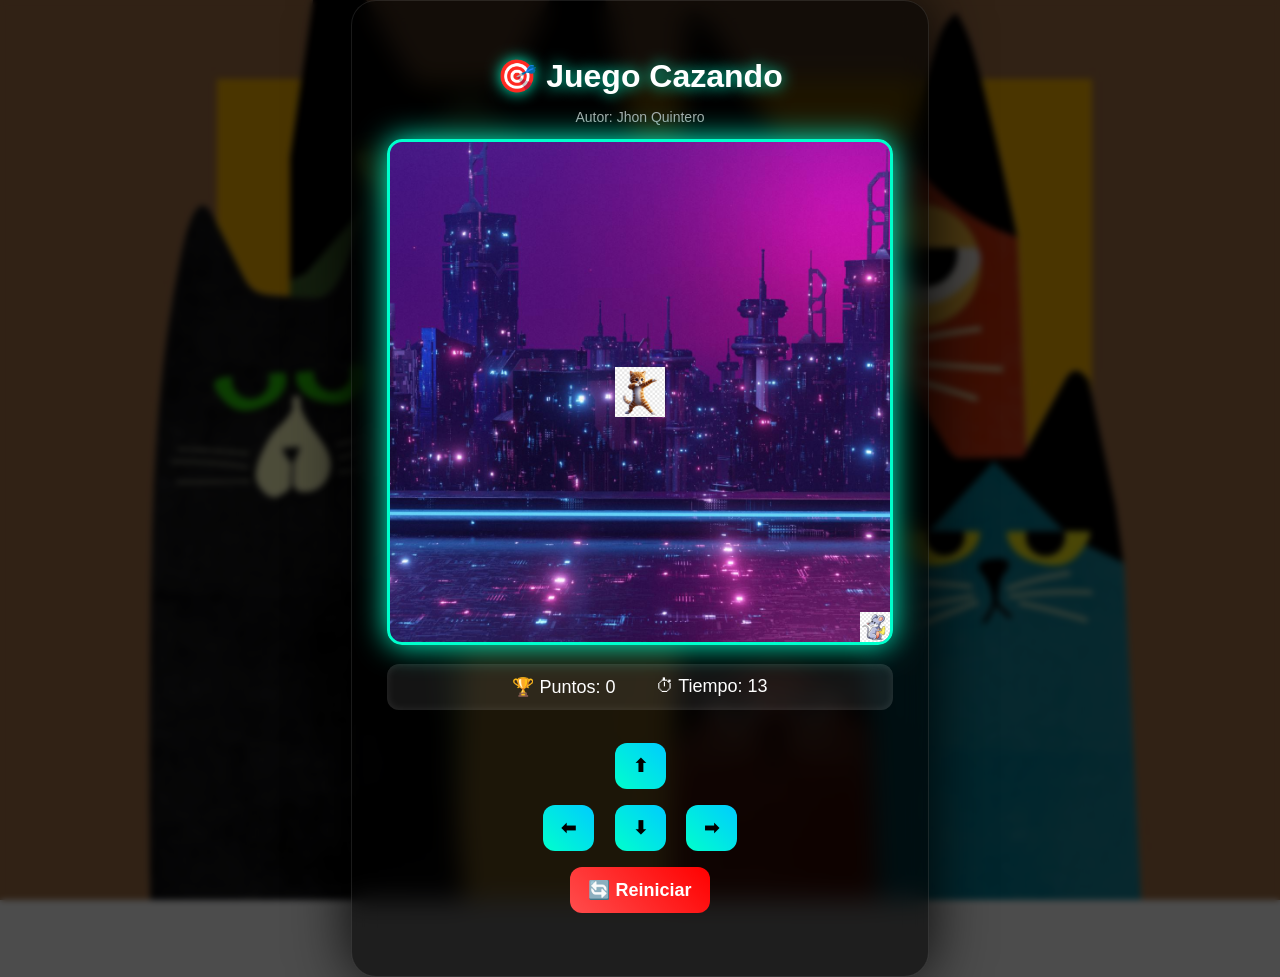
<file: index.html>
<!DOCTYPE html>
<html>
<head>
  <title>Juego Cazando</title>
  <link rel="stylesheet" href="cazando.css">
</head>

<body onload="iniciarJuego()">

  <div class="container">

    <h1>🎯 Juego Cazando</h1>
    <p class="autor">Autor: Jhon Quintero</p>

    <canvas id="areaJuego" width="500" height="500"></canvas>


    <div class="panel">
      <span>🏆 Puntos: <span id="puntos">0</span></span>
      <span>⏱ Tiempo: <span id="tiempo">50</span></span>
    </div>

    <div class="controles">
      <button id="btnArriba">⬆</button>
      
      <div>
        <button id="btnIzquierda">⬅</button>
        <button id="btnAbajo">⬇</button>
        <button id="btnDerecha">➡</button>
      </div>

      <button id="btnReiniciar" class="reiniciar">🔄 Reiniciar</button>
    </div>

    <p id="mensaje"></p>

  </div>

  <script src="cazando.js"></script>
</body>
</html>
</file>
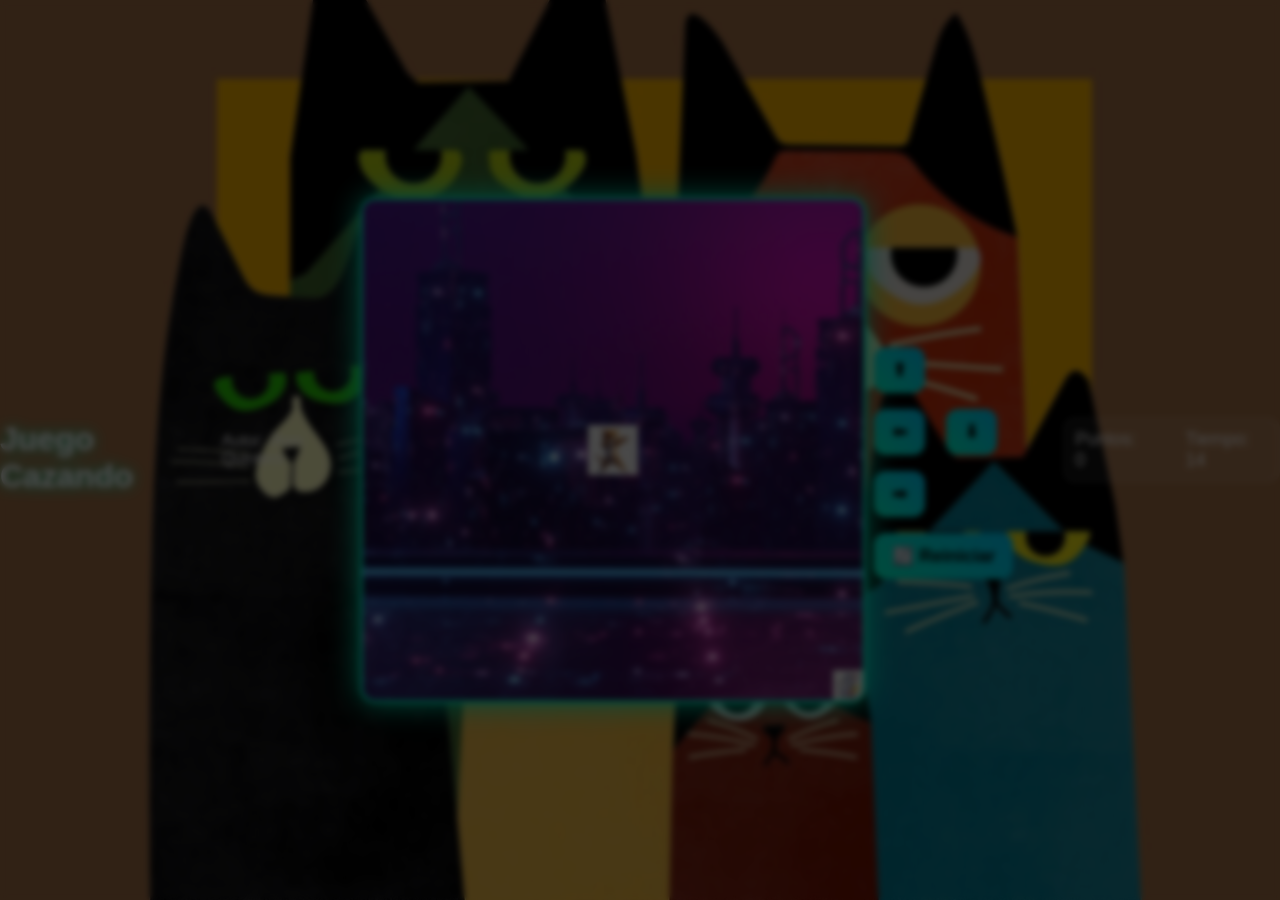
<file: cazando.html>
<!DOCTYPE html>
<html>
<head>
  <title>Juego Cazando</title>
  <link rel="stylesheet" href="cazando.css">
</head>
<body onload="iniciarJuego()">

  <h1>Juego Cazando</h1>
  <p>Autor: Jhon Quintero</p>
  <canvas id="areaJuego" width="500" height="500"></canvas>
  <div class="controles">
  <button id="btnArriba">⬆</button>

  <div>
    <button id="btnIzquierda">⬅</button>
    <button id="btnAbajo">⬇</button>
    <button id="btnDerecha">➡</button>
  </div>

  <button id="btnReiniciar">🔄 Reiniciar</button>
</div>


  <div class="panel">
    <span>Puntos: <span id="puntos">0</span></span>
    <span>Tiempo: <span id="tiempo">50</span></span>
  </div>
  <p id="mensaje"></p>
  <script src="cazando.js"></script>
</body>
</html>
</file>
<file: cazando.css>
/* 🔥 BODY CON FONDO PRO */
body {
  margin: 0;
  font-family: Arial, sans-serif;

  background-image: url("fondo.jpg");
  background-size: cover;
  background-position: center;
  background-attachment: fixed;

  display: flex;
  justify-content: center;
  align-items: center;
  min-height: 100vh;

  position: relative;
  color: white;
  overflow: hidden;
}

/* 🔥 OVERLAY OSCURO */
body::before {
  content: "";
  position: absolute;
  inset: 0;
  background: rgba(0,0,0,0.7);
  backdrop-filter: blur(3px);
  z-index: 0;
}

/* 🔥 CONTENEDOR GLASS */
.container {
  position: relative;
  z-index: 1;

  background: rgba(0,0,0,0.6);
  backdrop-filter: blur(12px);

  padding: 35px;
  border-radius: 25px;
  text-align: center;

  box-shadow: 0 0 60px rgba(0,0,0,0.9);
  border: 1px solid rgba(255,255,255,0.1);

  animation: aparecer 0.8s ease;
}

/* 🎬 ANIMACIÓN ENTRADA */
@keyframes aparecer {
  from {
    opacity: 0;
    transform: translateY(40px);
  }
  to {
    opacity: 1;
    transform: translateY(0);
  }
}

/* 🔥 TITULO */
h1 {
  margin-bottom: 5px;
  text-shadow: 0 0 15px #00ffcc;
  animation: glow 2s infinite alternate;
}

@keyframes glow {
  from { text-shadow: 0 0 10px #00ffcc; }
  to { text-shadow: 0 0 25px #00ffcc; }
}

/* AUTOR */
.autor {
  color: #aaa;
  font-size: 14px;
}

/* PANEL */
.panel {
  margin: 15px 0;
  font-size: 18px;
  display: flex;
  justify-content: center;
  gap: 40px;

  background: rgba(255,255,255,0.08);
  padding: 12px;
  border-radius: 12px;

  box-shadow: inset 0 0 10px rgba(255,255,255,0.1);
}


canvas {
  background-image: url("fondo-juego.png");
  background-size: cover;
  background-position: center;

  border: 3px solid #00ffcc;
  border-radius: 15px;
  box-shadow: 0 0 30px #00ffcc;
}

/* CONTROLES */
.controles {
  margin-top: 25px;
}

/* 🔥 BOTONES PRO */
button {
  margin: 8px;
  padding: 12px 18px;
  font-size: 18px;
  cursor: pointer;
  border: none;
  border-radius: 12px;

  background: linear-gradient(45deg, #00ffcc, #00ccff);
  color: black;
  font-weight: bold;

  transition: all 0.3s ease;
}

/* HOVER PRO */
button:hover {
  transform: scale(1.2) rotate(2deg);
  box-shadow: 0 0 20px #00ffcc;
}

/* CLICK EFECTO */
button:active {
  transform: scale(0.9);
}

/* 🔥 BOTÓN REINICIAR */
.reiniciar {
  background: linear-gradient(45deg, #ff4d4d, #ff0000);
  color: white;
}

.reiniciar:hover {
  box-shadow: 0 0 20px red;
}

/* MENSAJE */
#mensaje {
  font-size: 20px;
  font-weight: bold;
  color: #ffcc00;
  margin-top: 15px;

  animation: aparecer 0.5s ease;
}

.canvas-container {
  background-image: url("fondo-juego.png");
  background-size: cover;
  background-position: center;

  padding: 5px; /* opcional */
  border-radius: 15px;
  box-shadow: 0 0 30px #00ffcc;
}
</file>
